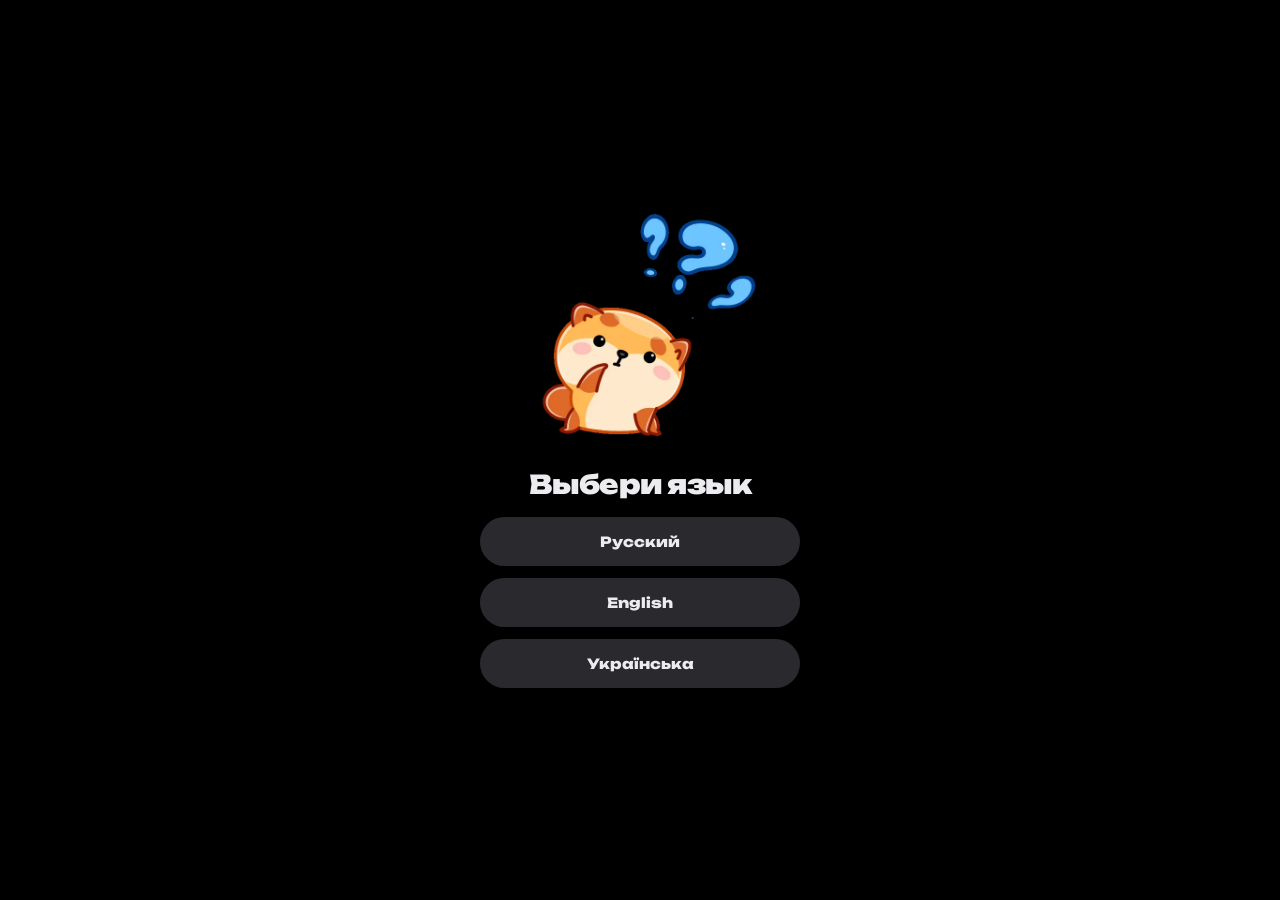
<file: index.html>
<!doctype html>
<meta charset="utf-8">
<meta name="viewport" content="width=device-width,initial-scale=1">
<title>Donut Game</title>
<script>location.replace("docs/" + location.search + location.hash)</script>
<meta http-equiv="refresh" content="0; url=docs/">
<a href="docs/">Donut Game</a>
</file>
<file: docs/css/style.css>
:root{
  --bg:#000; --s1:#121214; --s2:#1b1b1e; --s3:#2a2a2e; --s4:#3a3a40;
  --on:#ececf0; --mut:#8d8d96; --acc:#d6d6dc; --onacc:#0b0b0c;
  --good:#b9e6c3; --bad:#f2b8b5;
  --r-xl:32px; --r-l:24px; --r-m:18px;
  --font:'Unbounded','Arial Black',system-ui,sans-serif;
}
*{box-sizing:border-box;-webkit-tap-highlight-color:transparent}
html,body{margin:0;height:100%;background:var(--bg);color:var(--on);font-family:var(--font);font-weight:600;overscroll-behavior:none}
body{padding:env(safe-area-inset-top) 0 env(safe-area-inset-bottom)}
#app{min-height:100%;display:flex;flex-direction:column;max-width:560px;margin:0 auto}
h1,h2,h3{margin:0;font-weight:900;letter-spacing:-.02em}
h1{font-size:26px;line-height:1.15} h2{font-size:20px} h3{font-size:15px}
p{margin:0;color:var(--mut);font-size:13px;line-height:1.5;font-weight:600}
button{font:inherit;color:inherit;border:0;cursor:pointer}
.center{flex:1;display:flex;flex-direction:column;align-items:center;justify-content:center;gap:18px;padding:24px;text-align:center}
.btn{background:var(--acc);color:var(--onacc);font-weight:800;font-size:14px;padding:16px 26px;border-radius:999px;transition:transform .12s,opacity .2s}
.btn:active{transform:scale(.95)} .btn[disabled]{opacity:.35}
.btn.ghost{background:var(--s3);color:var(--on)}
.btn.wide{width:100%}
.btn.sm{padding:11px 18px;font-size:12px}
.row{display:flex;gap:10px;align-items:center} .row.wrap{flex-wrap:wrap}
.col{display:flex;flex-direction:column;gap:12px}
.card{background:var(--s1);border-radius:var(--r-xl);padding:18px}
.card.in{background:var(--s2);border-radius:var(--r-l)}
.pad{padding:16px}
.anim{display:block;user-select:none;-webkit-user-drag:none;cursor:pointer}
.dog{width:min(62vw,240px);height:min(62vw,240px);object-fit:contain}
.dog.sm{width:84px;height:84px}
.bubble{background:var(--s2);border-radius:var(--r-xl);padding:16px 18px;max-width:340px}
.bubble p{color:var(--on);font-size:14px}
/* loader */
.bar{width:min(70vw,260px);height:10px;background:var(--s2);border-radius:99px;overflow:hidden}
.bar i{display:block;height:100%;width:0;background:var(--acc);border-radius:99px;transition:width .2s}
/* top / nav */
.top{display:flex;justify-content:space-between;align-items:center;padding:14px 16px 6px}
.chip{background:var(--s2);border-radius:99px;padding:9px 14px;font-size:13px;font-weight:800;display:flex;gap:6px;align-items:center}
.nav{position:sticky;bottom:0;display:flex;gap:6px;padding:10px 12px calc(10px + env(safe-area-inset-bottom));background:linear-gradient(transparent,#000 35%)}
.nav button{flex:1;background:var(--s1);border-radius:99px;padding:12px 4px;font-size:11px;font-weight:800;color:var(--mut);display:flex;flex-direction:column;gap:3px;align-items:center;transition:.2s}
.nav button b{font-size:18px;line-height:1}
.nav button.on{background:var(--acc);color:var(--onacc);flex:1.35}
.view{flex:1;padding:6px 14px 16px;display:flex;flex-direction:column;gap:12px}
/* cases */
.grid{display:grid;grid-template-columns:1fr 1fr;gap:10px}
.case{background:var(--s1);border-radius:var(--r-xl);padding:16px;display:flex;flex-direction:column;gap:10px;align-items:center;text-align:center;transition:transform .12s}
.case:active{transform:scale(.97)}
.case .ic{font-size:44px;line-height:1}
.case.free{grid-column:1/-1;flex-direction:row;text-align:left;background:var(--acc);color:var(--onacc)}
.case.free p{color:#2a2a2e}
.gift{width:64px;height:64px;object-fit:contain}
.gift.ph{display:grid;place-items:center;font-size:30px;background:var(--s3);border-radius:18px}
.drops{display:flex;gap:6px;flex-wrap:wrap;justify-content:center}
.drops span{background:var(--s3);border-radius:99px;font-size:10px;padding:5px 9px}
/* modal */
.modal{position:fixed;inset:0;background:#000c;display:flex;align-items:flex-end;justify-content:center;z-index:20;animation:fade .2s}
.sheet{background:var(--s1);width:100%;max-width:560px;border-radius:36px 36px 0 0;padding:22px 18px calc(22px + env(safe-area-inset-bottom));display:flex;flex-direction:column;align-items:center;gap:14px;text-align:center;animation:up .28s cubic-bezier(.2,.9,.3,1.1);max-height:90vh;overflow:auto}
@keyframes up{from{transform:translateY(60%);opacity:0}} @keyframes fade{from{opacity:0}}
/* lists */
.item{display:flex;gap:12px;align-items:center;background:var(--s2);border-radius:var(--r-l);padding:10px 14px}
.item .n{flex:1;min-width:0;font-size:13px;white-space:nowrap;overflow:hidden;text-overflow:ellipsis}
.item.me{background:var(--acc);color:var(--onacc)}
.rank{width:28px;font-weight:900;color:var(--mut)}
.item.me .rank{color:var(--onacc)}
input,select{font:inherit;background:var(--s2);color:var(--on);border:2px solid transparent;border-radius:var(--r-m);padding:13px 16px;font-size:14px;width:100%;outline:0}
input:focus{border-color:var(--s4)}
.seg{display:flex;gap:6px;flex-wrap:wrap}
.seg button{background:var(--s3);border-radius:99px;padding:9px 14px;font-size:12px;font-weight:800}
.seg button.on{background:var(--acc);color:var(--onacc)}
.pill{display:inline-block;background:var(--s3);border-radius:99px;padding:4px 10px;font-size:10px}
.rare-nft{outline:2px solid #bda7ff}
/* rocket */
.sky{position:relative;height:300px;border-radius:var(--r-xl);background:radial-gradient(120% 90% at 0% 100%,#26262b,#0a0a0b 70%);overflow:hidden}
.sky svg{position:absolute;inset:0;width:100%;height:100%}
.mult{position:absolute;left:0;right:0;top:14px;text-align:center;font-weight:900;font-size:44px;letter-spacing:-.03em}
.mult.crash{color:var(--bad)} .mult.win{color:var(--good)}
.rk{position:absolute;width:86px;height:86px;object-fit:contain;transform:translate(-50%,50%);will-change:left,bottom}
.hist{display:flex;gap:6px;overflow-x:auto;padding-bottom:2px}
.hist span{flex:none;background:var(--s2);border-radius:99px;padding:6px 11px;font-size:11px}
.hist span.hi{color:var(--good)}
.small{font-size:11px;color:var(--mut);word-break:break-all}
#toast{position:fixed;left:50%;top:14px;transform:translate(-50%,-90px);background:var(--acc);color:var(--onacc);padding:12px 20px;border-radius:99px;font-size:13px;font-weight:800;z-index:50;transition:transform .3s cubic-bezier(.2,.9,.3,1.2);max-width:90vw}
#toast.show{transform:translate(-50%,0)}

.st{width:1.05em;height:1.05em;vertical-align:-.15em;display:inline-block}

#tour{position:fixed;inset:0;z-index:40}
#tour .dim{position:absolute;inset:0;background:#000b}
#tour .spot{position:absolute;border-radius:99px;box-shadow:0 0 0 100vmax #000b;outline:3px solid var(--acc);transition:all .3s}
#tour .tcard{position:absolute;left:50%;transform:translateX(-50%);width:min(92vw,420px);display:flex;flex-direction:column;align-items:center;gap:10px;text-align:center}
#tour .tcard .bubble{background:var(--s2);border:2px solid var(--s3)}
#tour .arrow{position:absolute;bottom:-14px;width:0;height:0;border:9px solid transparent;border-top-color:var(--s3);margin-left:-9px;transform:translateX(0)}
.dog.sm2{width:110px;height:110px}
.hl{outline:3px solid var(--acc);outline-offset:4px;animation:pl 1.2s ease-in-out infinite}
@keyframes pl{50%{outline-offset:8px;outline-color:#ffffff66}}

/* cases v2 */
.case{position:relative;overflow:hidden}
.case .shine{position:absolute;inset:0;background:linear-gradient(115deg,transparent 35%,#ffffff1c 50%,transparent 65%);transform:translateX(-120%);animation:shine 4.5s ease-in-out infinite;pointer-events:none}
@keyframes shine{40%,100%{transform:translateX(120%)}}
.case .ic{animation:float 3s ease-in-out infinite;filter:drop-shadow(0 8px 14px #0008)}
@keyframes float{50%{transform:translateY(-7px) rotate(-3deg)}}
.c-starter{background:radial-gradient(120% 90% at 50% 0%,#2f2f36,#121214 70%)}
.c-gold{background:radial-gradient(120% 90% at 50% 0%,#4a4128,#141210 70%)}
.c-diamond{background:radial-gradient(120% 90% at 50% 0%,#23364a,#0f1317 70%)}
.case.free{position:relative}
.stack{display:flex;justify-content:center;height:38px}
.stack .gift{width:44px;height:44px;margin:0 -8px;transform:translateY(calc(var(--i)*-3px)) rotate(calc((var(--i) - 1)*10deg));filter:drop-shadow(0 4px 6px #0009)}
.bigcase{font-size:72px;line-height:1;animation:float 3s ease-in-out infinite}
.dgrid{display:grid;grid-template-columns:repeat(3,1fr);gap:8px;width:100%}
.dcell{position:relative}
.pct{position:absolute;top:6px;right:8px;font-size:9px;color:var(--mut)}
.tile{flex:none;width:96px;background:var(--s2);border-radius:22px;padding:10px 6px;display:flex;flex-direction:column;align-items:center;gap:4px;border:2px solid var(--s3);text-align:center}
.tile .gift{width:54px;height:54px}
.tile .gift.ph{font-size:24px}
.tile .coin{width:54px;height:54px;display:grid;place-items:center;font-size:34px;background:var(--s3);border-radius:50%}
.tile b{font-size:11px;font-weight:800;max-width:100%;overflow:hidden;text-overflow:ellipsis;white-space:nowrap}
.tile small{font-size:9px;color:var(--mut);display:flex;gap:3px;align-items:center}
.r-blue{border-color:#5aa9e6;background:linear-gradient(#5aa9e622,var(--s2))}
.r-purple{border-color:#a98bff;background:linear-gradient(#a98bff26,var(--s2))}
.r-gold{border-color:#ffd166;background:linear-gradient(#ffd16630,var(--s2))}
.modal.spin{align-items:center;background:#000d}
.roul{width:100%;display:flex;flex-direction:column;gap:14px;align-items:center}
.vp{position:relative;width:100%;overflow:hidden;padding:14px 0;-webkit-mask:linear-gradient(90deg,transparent,#000 14%,#000 86%,transparent);mask:linear-gradient(90deg,transparent,#000 14%,#000 86%,transparent)}
.rail{display:flex;gap:8px;width:max-content;will-change:transform}
.ptr{position:absolute;left:50%;top:0;bottom:0;width:3px;margin-left:-1.5px;background:var(--acc);border-radius:9px;box-shadow:0 0 14px var(--acc)}
</file>
